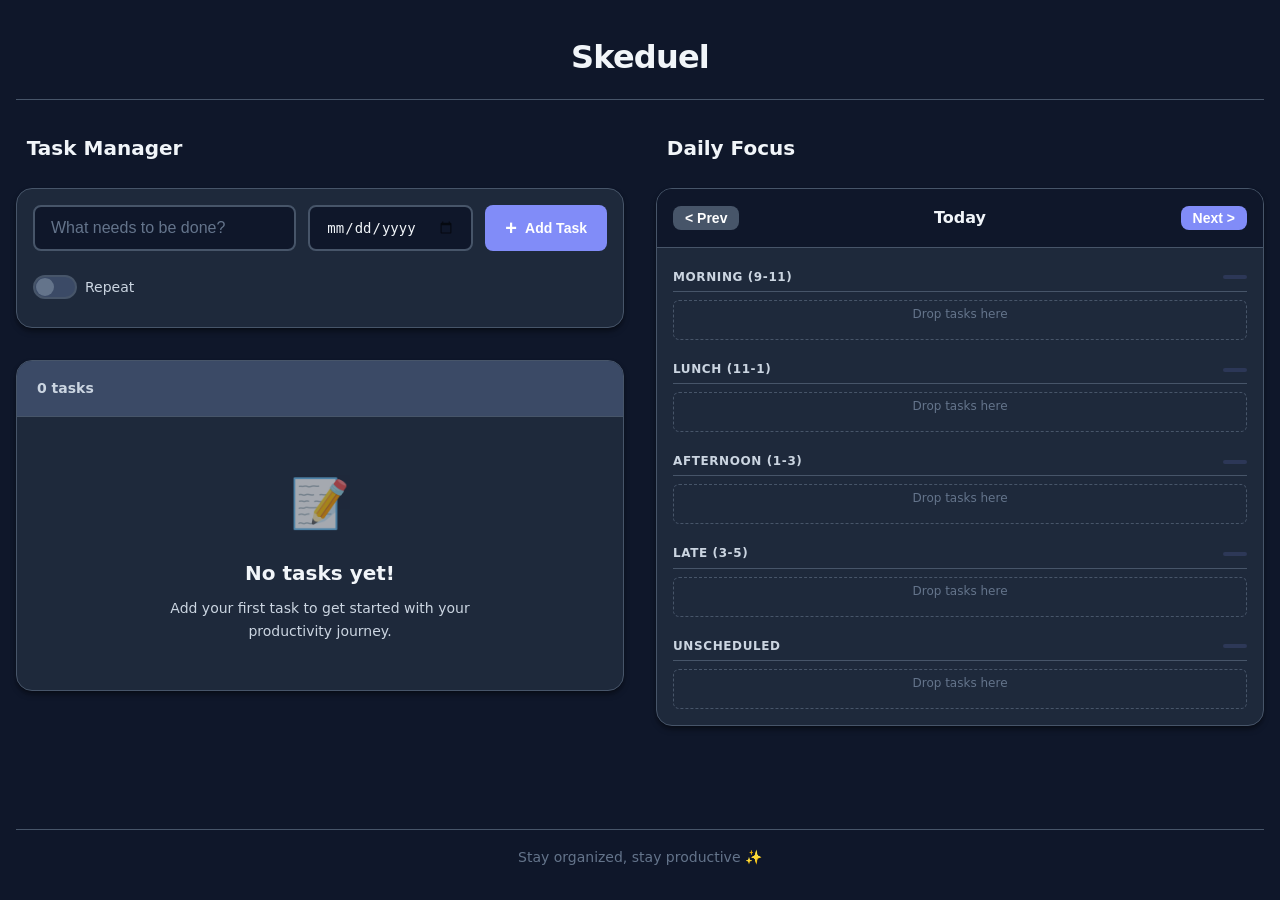
<file: index.html>
<!DOCTYPE html>
<html lang="en">
<head>
    <meta charset="UTF-8">
    <meta name="viewport" content="width=device-width, initial-scale=1.0">
    <title>Skeduel - Task Manager</title>
    <link rel="stylesheet" href="css/styles.css">
</head>
<body>
    <div class="app-container">
        <header class="app-header">
            <div></div>
            <h1 class="app-title">Skeduel</h1>
            <div></div>
        </header>

<main class="main-content">
            <div class="task-column">
                <h2 class="column-header">Task Manager</h2>
                <div class="input-section">
                    <div class="input-wrapper">
                        <input
                            type="text"
                            id="new-task-input"
                            placeholder="What needs to be done?"
                            aria-label="New task input"
                        >
                        <input
                            type="date"
                            id="due-date-input"
                            class="due-date-input"
                            aria-label="Due date (optional)"
                        >
                        <button class="add-btn" onclick="addTask()" aria-label="Add task">
                            <span class="add-icon">+</span>
                            <span class="add-text">Add Task</span>
                        </button>
                        <div class="recurrence-row">
                            <label class="recurrence-toggle">
                                <span class="toggle-switch">
                                    <input type="checkbox" id="recurrence-enabled" onchange="toggleRecurrenceOptions()">
                                    <span class="toggle-slider"></span>
                                </span>
                                <span>Repeat</span>
                            </label>
                            <div id="recurrence-options" class="recurrence-options" style="display: none;">
                                <select id="recurrence-frequency" class="recurrence-select">
                                    <option value="daily">Daily</option>
                                    <option value="weekly" selected>Weekly</option>
                                    <option value="monthly">Monthly</option>
                                    <option value="yearly">Yearly</option>
                                </select>
                                <span class="recurrence-every">every</span>
                                <input type="number" id="recurrence-interval" class="recurrence-interval" value="1" min="1">
                                <span class="expiry-label">Ends:</span>
                                <select id="expiry-type" class="expiry-select" onchange="toggleExpiryInput()">
                                    <option value="none">Never</option>
                                    <option value="date">On date</option>
                                    <option value="count">After</option>
                                </select>
                                <input type="date" id="expiry-date" class="expiry-input" style="display: none;">
                                <input type="number" id="expiry-count" class="expiry-input" placeholder="times" min="1" style="display: none;">
                            </div>
                        </div>
                    </div>
                </div>

                <div class="tasks-section">
                    <div class="tasks-header">
                        <span class="task-count" id="task-count">0 tasks</span>
                        <button class="clear-completed-btn" onclick="clearCompleted()" id="clear-completed" style="display: none;">
                            Clear Completed
                        </button>
                    </div>
                    <ul class="task-list" id="task-list"></ul>
                    <div class="empty-state" id="empty-state">
                        <div class="empty-icon">📝</div>
                        <h3 class="empty-title">No tasks yet!</h3>
                        <p class="empty-description">Add your first task to get started with your productivity journey.</p>
                    </div>
                </div>
            </div>

            <div class="focus-column">
                <h2 class="column-header">Daily Focus</h2>
                <div class="focus-panel">
                    <div class="focus-header">
                        <button class="focus-nav-btn" id="focus-prev">&lt; Prev</button>
                        <span class="focus-date" id="focus-date">Today</span>
                        <button class="focus-nav-btn" id="focus-next">Next &gt;</button>
                    </div>
                    <div class="focus-drop-zone" id="focus-drop-zone"></div>
                </div>
            </div>
        </main>

        <footer class="app-footer">
            <p>Stay organized, stay productive ✨</p>
        </footer>
    </div>

    <div class="modal-overlay" id="modal-overlay">
        <div class="modal">
            <div class="modal-message" id="modal-message"></div>
            <div class="modal-buttons" id="modal-buttons">
                <button class="modal-btn modal-btn-confirm" id="modal-confirm">Confirm</button>
                <button class="modal-btn modal-btn-cancel" id="modal-cancel">Cancel</button>
            </div>
        </div>
    </div>

    <script src="js/data.js" defer></script>
    <script src="js/focusDay.js" defer></script>
    <script src="js/taskList.js" defer></script>
</body>
</html>
</file>
<file: css/styles.css>
/* CSS Custom Properties */
:root {
    --bg-primary: #0f172a;
    --bg-secondary: #1e293b;
    --bg-tertiary: #3b4a66;
    --text-primary: #f1f5f9;
    --text-secondary: #cbd5e1;
    --text-muted: #64748b;
    --accent-primary: #818cf8;
    --accent-secondary: #a5b4fc;
    --accent-hover: #6366f1;
    --border-color: #475569;
    --danger: #f87171;
    --danger-bg: #7f1d1d;
    --success: #4ade80;
    --success-bg: #14532d;
    --shadow-sm: 0 1px 2px 0 rgb(0 0 0 / 0.3);
    --shadow-md: 0 4px 6px -1px rgb(0 0 0 / 0.4), 0 2px 4px -2px rgb(0 0 0 / 0.3);
    --shadow-lg: 0 10px 15px -3px rgb(0 0 0 / 0.4), 0 4px 6px -4px rgb(0 0 0 / 0.3);
    --radius-sm: 6px;
    --radius-md: 8px;
    --radius-lg: 12px;
    --radius-xl: 16px;
    --transition-fast: 150ms ease;
    --transition-normal: 250ms ease;
    --transition-slow: 350ms ease;
}

/* Reset and base styles */
*, *::before, *::after {
    box-sizing: border-box;
    margin: 0;
    padding: 0;
}

body {
    font-family: system-ui, -apple-system, BlinkMacSystemFont, 'Segoe UI', Roboto, 'Helvetica Neue', Arial, sans-serif;
    background-color: var(--bg-primary);
    color: var(--text-primary);
    line-height: 1.6;
    min-height: 100vh;
    transition: background-color var(--transition-normal), color var(--transition-normal);
}

/* App container */
.app-container {
    max-width: 1400px;
    margin: 0 auto;
    padding: 2rem 1rem;
    min-height: 100vh;
    display: flex;
    flex-direction: column;
}

/* Main content with two columns */
.main-content {
    flex: 1;
    display: flex;
    flex-wrap: nowrap;
    gap: 2rem;
}

.task-column {
    flex: 1 1 670px;
    min-width: 0;
    max-width: 670px;
    display: flex;
    flex-direction: column;
}

/* Focus column */
.focus-column {
    flex: 1 1 670px;
    min-width: 0;
    max-width: 670px;
    display: flex;
    flex-direction: column;
}

/* Focus panel */
.focus-panel {
    display: flex;
    flex-direction: column;
    background-color: var(--bg-secondary);
    border-radius: var(--radius-xl);
    box-shadow: var(--shadow-md);
    border: 1px solid var(--border-color);
    overflow: hidden;
}

.focus-header {
    display: flex;
    justify-content: space-between;
    align-items: center;
    padding: 1rem;
    background-color: var(--bg-primary);
    border-bottom: 1px solid var(--border-color);
}

.focus-date {
    flex: 1;
    text-align: center;
    font-weight: 600;
    color: var(--text-primary);
}

.focus-nav-btn {
    flex-shrink: 0;
    background-color: var(--accent-primary);
    color: white;
    border: none;
    font-size: 0.875rem;
    font-weight: 600;
    cursor: pointer;
    padding: 0.25rem 0.75rem;
    border-radius: var(--radius-md);
    transition: all var(--transition-fast);
    white-space: nowrap;
}

.focus-nav-btn:hover {
    background-color: var(--accent-hover);
    transform: translateY(-1px);
    box-shadow: 0 0 12px rgb(129 140 248 / 0.4);
}

.focus-nav-btn:active {
    transform: translateY(0);
}

.focus-nav-btn:disabled {
    background-color: var(--border-color);
    cursor: not-allowed;
    transform: none;
    box-shadow: none;
}

.focus-drop-zone {
    padding: 1rem;
    min-height: 200px;
}

.time-slots-container {
    display: flex;
    flex-direction: column;
    gap: 1rem;
}

.time-slot-section {
    display: flex;
    flex-direction: column;
    gap: 0.5rem;
}

.time-slot-header {
    display: flex;
    align-items: center;
    justify-content: space-between;
    padding: 0.25rem 0;
    border-bottom: 1px solid var(--border-color);
}

.time-slot-label {
    font-size: 0.75rem;
    font-weight: 600;
    color: var(--text-secondary);
    text-transform: uppercase;
    letter-spacing: 0.05em;
}

.time-slot-count {
    font-size: 0.75rem;
    font-weight: 600;
    color: var(--accent-color);
    background-color: rgba(129 140 248 / 0.15);
    padding: 0.125rem 0.5rem;
    border-radius: var(--radius-sm);
    min-width: 1.5rem;
    text-align: center;
}

.time-slot-section .focus-task-list {
    display: flex;
    flex-direction: column;
    gap: 0.5rem;
    min-height: 40px;
    padding: 0.25rem;
    border-radius: var(--radius-sm);
    border: 1px dashed var(--border-color);
    transition: border-color var(--transition-fast), background-color var(--transition-fast);
}

.time-slot-section .focus-task-list.drag-over {
    border-color: var(--accent-color);
    background-color: rgba(129 140 248 / 0.05);
}

.time-slot-section .focus-task-list:empty::after {
    content: 'Drop tasks here';
    display: flex;
    align-items: center;
    justify-content: center;
    height: 100%;
    color: var(--text-muted);
    font-size: 0.75rem;
}

.focus-empty {
    display: flex;
    flex-direction: column;
    align-items: center;
    justify-content: center;
    height: 200px;
    color: var(--text-secondary);
    text-align: center;
}

.focus-empty-icon {
    font-size: 2rem;
    margin-bottom: 0.5rem;
}

.focus-empty-title {
    font-size: 1rem;
    font-weight: 600;
    margin-bottom: 0.25rem;
}

.focus-empty-description {
    font-size: 0.875rem;
}

.focus-task-list {
    display: flex;
    flex-direction: column;
    gap: 0.5rem;
}

.focus-task-card {
    display: flex;
    flex-direction: column;
    gap: 0.5rem;
    background-color: var(--bg-primary);
    padding: 0.75rem;
    border-radius: var(--radius-md);
    border: 1px solid var(--border-color);
}

.focus-task-card.dragging {
    opacity: 0.5;
}

.focus-task-card > .focus-task-title-row {
    display: flex;
    align-items: center;
    justify-content: space-between;
    width: 100%;
}

.focus-task-title {
    color: var(--text-primary);
    font-size: 1rem;
}

.focus-task-title-row {
    display: flex;
    align-items: center;
    justify-content: space-between;
    width: 100%;
    gap: 0.5rem;
}

.focus-task-title-wrapper {
    display: flex;
    align-items: center;
    gap: 0.5rem;
    flex: 1;
}

.focus-task-title.completed {
    text-decoration: line-through;
    color: var(--text-muted);
}

.focus-task-remove {
    background: none;
    border: none;
    color: var(--text-muted);
    font-size: 1.25rem;
    cursor: pointer;
    padding: 0 0.25rem;
    line-height: 1;
}

.focus-task-remove:hover {
    color: var(--danger);
}

.focus-task-move {
    background: none;
    border: none;
    color: var(--text-muted);
    font-size: 1rem;
    cursor: pointer;
    padding: 0 0.25rem;
    line-height: 1;
}

.focus-task-move:hover {
    color: var(--accent-color);
}

.focus-task-move-dropdown {
    position: fixed;
    background-color: var(--bg-secondary);
    border: 1px solid var(--border-color);
    border-radius: var(--radius-md);
    padding: 0.75rem;
    z-index: 1000;
    min-width: 300px;
    box-shadow: var(--shadow-lg);
}

.move-dropdown-header {
    font-size: 1rem;
    font-weight: 600;
    color: var(--text-primary);
    margin-bottom: 0.5rem;
}

.move-dropdown-options {
    display: flex;
    align-items: center;
    gap: 0.5rem;
    flex-wrap: wrap;
    width: 100%;
}

.move-date-btn {
    background-color: var(--bg-primary);
    color: var(--text-primary);
    border: 2px solid var(--border-color);
    border-radius: var(--radius-sm);
    padding: 0.5rem 0.75rem;
    font-size: 1rem;
    font-weight: 500;
    cursor: pointer;
    outline: none;
    height: 38px;
}

.move-date-btn:hover {
    border-color: var(--accent-primary);
}

.move-date-btn:focus,
.move-date-btn.selected {
    border-color: var(--accent-primary);
    box-shadow: 0 0 0 3px rgb(129 140 248 / 0.2);
}

.move-date-btn.selected {
    background-color: var(--accent-primary);
    color: white;
}

.move-date-input {
    background-color: var(--bg-primary);
    color: var(--text-primary);
    border: 2px solid var(--border-color);
    border-radius: var(--radius-sm);
    padding: 0.375rem 0.5rem;
    font-size: 0.75rem;
    font-weight: 500;
    height: 38px;
    outline: none;
    box-sizing: border-box;
    min-width: 130px;
}

.move-date-input:focus {
    border-color: var(--accent-primary);
    box-shadow: 0 0 0 3px rgb(129 140 248 / 0.2);
}

.move-date-input::-webkit-calendar-picker-indicator {
    cursor: pointer;
    opacity: 0.6;
}

.move-confirm-btn,
.move-cancel-btn {
    background: none;
    border: none;
    font-size: 1.25rem;
    cursor: pointer;
    padding: 0.5rem;
    line-height: 1;
    border-radius: var(--radius-sm);
    transition: all var(--transition-fast);
}

.move-confirm-btn {
    color: var(--success);
}

.move-confirm-btn:hover {
    background-color: var(--success);
    color: white;
    box-shadow: 0 0 12px rgb(74 222 128 / 0.5);
}

.move-cancel-btn {
    color: var(--danger);
}

.move-cancel-btn:hover {
    background-color: var(--danger);
    color: white;
    box-shadow: 0 0 12px rgb(248 113 113 / 0.5);
}

.focus-task-note {
    width: 100%;
    background-color: var(--bg-secondary);
    color: var(--text-primary);
    border: 1px solid var(--border-color);
    border-radius: var(--radius-sm);
    padding: 0.5rem;
    font-size: 0.8rem;
    font-family: inherit;
    resize: none;
    overflow-y: hidden;
    box-sizing: border-box;
    min-height: 36px;
}

.focus-task-note::placeholder {
    color: var(--text-muted);
}

.focus-task-note:focus {
    outline: none;
    border-color: var(--accent-color);
}

.note-collapse-icon {
    background: none;
    border: none;
    color: var(--text-muted);
    cursor: pointer;
    font-size: 0.7rem;
    padding: 0.25rem 0.5rem;
    margin-right: 0.25rem;
    transition: color var(--transition-fast);
    flex-shrink: 0;
    display: flex;
    align-items: center;
    gap: 0.25rem;
    border-radius: var(--radius-sm);
}

.note-collapse-icon:hover {
    color: var(--text-primary);
    background-color: var(--bg-secondary);
}

.note-icon-arrow {
    transition: transform var(--transition-fast);
    font-size: 0.6rem;
}

.note-collapse-icon.collapsed .note-icon-arrow {
    transform: rotate(-90deg);
}

.note-collapse-icon.has-note {
    color: var(--accent-color);
}

.note-collapse-icon.has-note:hover {
    color: var(--accent-color);
}

.note-collapse-wrapper {
    overflow: hidden;
    transition: max-height var(--transition-normal), opacity var(--transition-normal);
    max-height: 200px;
    opacity: 1;
}

.note-collapse-wrapper.collapsed {
    max-height: 0;
    opacity: 0;
}

.focus-drop-zone.drag-over {
    background-color: var(--bg-primary);
    border: 2px dashed var(--accent-color);
    border-radius: var(--radius-md);
}

/* Header styles */
.app-header {
    display: flex;
    justify-content: space-between;
    align-items: center;
    margin-bottom: 2rem;
    padding-bottom: 1rem;
    border-bottom: 1px solid var(--border-color);
}

.app-header > div {
    flex: 1;
}

.app-title {
    font-size: 2rem;
    font-weight: 700;
    color: var(--text-primary);
    letter-spacing: -0.025em;
    text-align: center;
}

.column-header {
    font-size: 1.25rem;
    font-weight: 600;
    color: var(--text-primary);
    margin-bottom: 1rem;
    padding-bottom: 0.5rem;
    padding-left: 0.675rem;
    border-bottom: 2px solid var(--accent-color);
    display: inline-block;
}

/* Modal */
.modal-overlay {
    display: none;
    position: fixed;
    top: 0;
    left: 0;
    right: 0;
    bottom: 0;
    background-color: rgba(0, 0, 0, 0.7);
    justify-content: center;
    align-items: center;
    z-index: 1000;
}

.modal-overlay.show {
    display: flex;
}

.modal {
    background-color: var(--bg-secondary);
    border: 1px solid var(--border-color);
    border-radius: var(--radius-xl);
    box-shadow: var(--shadow-lg);
    padding: 1.5rem;
    max-width: 400px;
    text-align: center;
}

.modal-message {
    color: var(--text-primary);
    font-size: 1rem;
    margin-bottom: 1.5rem;
    line-height: 1.5;
}

.modal-buttons {
    display: flex;
    justify-content: center;
    gap: 1rem;
}

.modal-btn {
    padding: 0.625rem 1.25rem;
    border-radius: var(--radius-md);
    font-size: 0.875rem;
    font-weight: 500;
    cursor: pointer;
    transition: all var(--transition-fast);
    border: none;
}

.modal-btn-confirm {
    background-color: var(--danger);
    color: white;
}

.modal-btn-confirm:hover {
    background-color: #ef4444;
}

.modal-btn-cancel {
    background-color: var(--bg-primary);
    color: var(--text-primary);
    border: 1px solid var(--border-color);
}

.modal-btn-cancel:hover {
    background-color: var(--bg-secondary);
}

.modal-overlay.show-only-ok .modal-btn-confirm {
    display: none;
}

/* Input section */
.input-section {
    margin-bottom: 2rem;
}

.input-wrapper {
    display: flex;
    flex-wrap: wrap;
    gap: 0.75rem;
    background-color: var(--bg-secondary);
    padding: 1rem;
    border-radius: var(--radius-xl);
    box-shadow: var(--shadow-md);
    border: 1px solid var(--border-color);
    align-items: flex-start;
}

#new-task-input {
    flex: 1;
    background-color: var(--bg-primary);
    color: var(--text-primary);
    border: 2px solid var(--border-color);
    padding: 0.75rem 1rem;
    border-radius: var(--radius-md);
    font-size: 1rem;
    font-weight: 400;
    transition: all var(--transition-fast);
    outline: none;
    height: 46px;
    box-sizing: border-box;
}

#new-task-input::placeholder {
    color: var(--text-muted);
}

#new-task-input:focus {
    border-color: var(--accent-primary);
    box-shadow: 0 0 0 3px rgb(129 140 248 / 0.2);
}

/* Due date input */
.due-date-input {
    background-color: var(--bg-primary);
    color: var(--text-primary);
    border: 2px solid var(--border-color);
    padding: 0.75rem 1rem;
    border-radius: var(--radius-md);
    font-size: 0.875rem;
    font-weight: 400;
    transition: all var(--transition-fast);
    outline: none;
    min-width: 165px;
    height: 46px;
    box-sizing: border-box;
}

.due-date-input:focus {
    border-color: var(--accent-primary);
    box-shadow: 0 0 0 3px rgb(129 140 248 / 0.2);
}

.due-date-input::-webkit-calendar-picker-indicator {
    cursor: pointer;
    opacity: 0.6;
    transition: opacity var(--transition-fast);
}

.due-date-input::-webkit-calendar-picker-indicator:hover {
    opacity: 1;
}

/* Add button */
.add-btn {
    display: flex;
    align-items: center;
    gap: 0.5rem;
    background-color: var(--accent-primary);
    color: white;
    border: none;
    padding: 0.75rem 1.25rem;
    border-radius: var(--radius-md);
    font-size: 0.875rem;
    font-weight: 600;
    cursor: pointer;
    transition: all var(--transition-fast);
    white-space: nowrap;
    height: 46px;
    box-sizing: border-box;
}

.add-btn:hover {
    background-color: var(--accent-hover);
    transform: translateY(-1px);
    box-shadow: 0 0 16px rgb(129 140 248 / 0.5);
}

.add-btn:active {
    transform: translateY(0);
}

.add-icon {
    font-size: 1.25rem;
    font-weight: 700;
}

/* Toggle switch */
.toggle-switch {
    position: relative;
    display: inline-block;
    width: 44px;
    height: 24px;
    flex-shrink: 0;
}

.toggle-switch input {
    opacity: 0;
    width: 0;
    height: 0;
}

.toggle-slider {
    position: absolute;
    cursor: pointer;
    top: 0;
    left: 0;
    right: 0;
    bottom: 0;
    background-color: var(--bg-tertiary);
    border: 2px solid var(--border-color);
    transition: all var(--transition-fast);
    border-radius: 24px;
}

.toggle-slider::before {
    position: absolute;
    content: "";
    height: 18px;
    width: 18px;
    left: 1px;
    bottom: 1px;
    background-color: var(--text-muted);
    transition: all var(--transition-fast);
    border-radius: 50%;
}

.toggle-switch input:checked + .toggle-slider {
    background-color: var(--accent-primary);
    border-color: var(--accent-primary);
}

.toggle-switch input:checked + .toggle-slider::before {
    transform: translateX(20px);
    background-color: white;
}

.toggle-switch input:focus + .toggle-slider {
    box-shadow: 0 0 0 3px rgb(129 140 248 / 0.2);
}

/* Recurrence row */
.recurrence-row {
    display: flex;
    align-items: center;
    gap: 1rem;
    padding: 0.75rem 0;
    flex-wrap: wrap;
}

.recurrence-toggle {
    display: flex;
    align-items: center;
    gap: 0.5rem;
    cursor: pointer;
    font-size: 0.875rem;
    font-weight: 500;
    color: var(--text-secondary);
}

.recurrence-options {
    display: none;
    align-items: center;
    gap: 0.5rem;
    flex-wrap: wrap;
}

.recurrence-select {
    background-color: var(--bg-primary);
    color: var(--text-primary);
    border: 1px solid var(--border-color);
    padding: 0.375rem 0.5rem;
    border-radius: var(--radius-sm);
    font-size: 0.875rem;
    cursor: pointer;
}

.recurrence-every {
    font-size: 0.875rem;
    color: var(--text-secondary);
}

.recurrence-interval {
    background-color: var(--bg-primary);
    color: var(--text-primary);
    border: 1px solid var(--border-color);
    padding: 0.375rem 0.5rem;
    border-radius: var(--radius-sm);
    font-size: 0.875rem;
    width: 55px;
}

.expiry-label {
    font-size: 0.875rem;
    color: var(--text-secondary);
    font-weight: 500;
    margin-left: 0.5rem;
}

.expiry-select {
    background-color: var(--bg-primary);
    color: var(--text-primary);
    border: 1px solid var(--border-color);
    padding: 0.375rem 0.5rem;
    border-radius: var(--radius-sm);
    font-size: 0.875rem;
    cursor: pointer;
    width: 90px;
}

.expiry-input {
    background-color: var(--bg-primary);
    color: var(--text-primary);
    border: 1px solid var(--border-color);
    padding: 0.375rem 0.5rem;
    border-radius: var(--radius-sm);
    font-size: 0.875rem;
    width: 145px;
}

/* Recurrence icon in task */
.recurrence-icon {
    font-size: 0.75rem;
    margin-left: 0.25rem;
    display: inline-block;
    vertical-align: middle;
}

/* Focus indicator in task */
.focus-indicator {
    font-size: 0.75rem;
    margin-left: 0.25rem;
    color: var(--accent-color);
    font-weight: 500;
    display: inline-block;
    vertical-align: middle;
    background: none;
    border: none;
    padding: 0;
    cursor: pointer;
}

.focus-indicator:hover {
    text-decoration: underline;
}

.focus-task-card.highlight {
    animation: focus-highlight 1.5s ease-out;
}

@keyframes focus-highlight {
    0%, 100% {
        box-shadow: none;
        background-color: transparent;
    }
    25%, 75% {
        box-shadow: 0 0 20px var(--accent-color), 0 0 40px var(--accent-color);
        background-color: rgba(129, 140, 248, 0.3);
    }
    50% {
        box-shadow: none;
        background-color: transparent;
    }
}

.focus-task-due-date {
    font-size: 0.75rem;
    color: var(--text-secondary);
    margin-left: 0.5rem;
}

.task-content {
    flex: 1;
    display: flex;
    flex-direction: column;
    gap: 0.25rem;
    align-items: flex-start;
}

.task-content:has(.recurrence-icon) {
    flex-direction: row;
    flex-wrap: wrap;
    align-items: center;
}

.task-content:has(.due-date) {
    flex-direction: row;
    flex-wrap: wrap;
    align-items: center;
    gap: 0.5rem;
}

/* Recurrence edit checkbox */
.recurrence-edit-checkbox {
    opacity: 0;
    width: 0;
    height: 0;
}

.recurrence-edit-toggle {
    display: flex;
    align-items: center;
}

.recurrence-edit-toggle .toggle-switch {
    width: 36px;
    height: 20px;
}

.recurrence-edit-toggle .toggle-slider::before {
    height: 14px;
    width: 14px;
}

.recurrence-edit-toggle .toggle-switch input:checked + .toggle-slider::before {
    transform: translateX(16px);
}

.recurrence-edit-label {
    font-size: 0.75rem;
    font-weight: 500;
    margin-right: 2px;
}

.recurrence-edit-row {
    display: flex;
    align-items: center;
    gap: 0.375rem;
    flex-wrap: wrap;
    width: 100%;
}

.recurrence-edit-frequency {
    background-color: var(--bg-primary);
    color: var(--text-primary);
    border: 1px solid var(--border-color);
    padding: 0.25rem 0.375rem;
    border-radius: var(--radius-sm);
    font-size: 0.75rem;
    width: 90px;
}

.recurrence-edit-interval {
    background-color: var(--bg-primary);
    color: var(--text-primary);
    border: 1px solid var(--border-color);
    padding: 0.25rem 0.375rem;
    border-radius: var(--radius-sm);
    font-size: 0.75rem;
    width: 40px;
}

.recurrence-edit-expiry-label {
    font-size: 0.75rem;
    color: var(--text-secondary);
    margin-left: 0.25rem;
}

.recurrence-edit-expiry-type {
    background-color: var(--bg-primary);
    color: var(--text-primary);
    border: 1px solid var(--border-color);
    padding: 0.25rem 0.375rem;
    border-radius: var(--radius-sm);
    font-size: 0.75rem;
    width: 70px;
}

.recurrence-edit-expiry-date {
    background-color: var(--bg-primary);
    color: var(--text-primary);
    border: 1px solid var(--border-color);
    padding: 0.25rem 0.375rem;
    border-radius: var(--radius-sm);
    font-size: 0.75rem;
    width: 125px;
}

.recurrence-edit-expiry-count {
    background-color: var(--bg-primary);
    color: var(--text-primary);
    border: 1px solid var(--border-color);
    padding: 0.25rem 0.375rem;
    border-radius: var(--radius-sm);
    font-size: 0.75rem;
    width: 125px;
}

/* Tasks section */
.tasks-section {
    background-color: var(--bg-secondary);
    border-radius: var(--radius-xl);
    box-shadow: var(--shadow-md);
    border: 1px solid var(--border-color);
    overflow: hidden;
}

.tasks-header {
    display: flex;
    justify-content: space-between;
    align-items: center;
    padding: 1rem 1.25rem;
    background-color: var(--bg-tertiary);
    border-bottom: 1px solid var(--border-color);
    flex-wrap: wrap;
    gap: 0.75rem;
}

/* Sorting controls */
.sorting-controls {
    display: flex;
    align-items: center;
    gap: 0.5rem;
}

.sort-label {
    font-size: 0.875rem;
    font-weight: 500;
    color: var(--text-secondary);
}

.sort-select {
    background-color: var(--bg-secondary);
    color: var(--text-primary);
    border: 1px solid var(--border-color);
    padding: 0.375rem 0.75rem;
    border-radius: var(--radius-sm);
    font-size: 0.875rem;
    font-weight: 500;
    cursor: pointer;
    transition: all var(--transition-fast);
    outline: none;
}

.sort-select:hover {
    border-color: var(--accent-primary);
}

.sort-select:focus {
    border-color: var(--accent-primary);
    box-shadow: 0 0 0 2px rgb(129 140 248 / 0.2);
}

/* Date headers */
.date-header {
    display: flex;
    align-items: center;
    justify-content: space-between;
    padding: 0.75rem 1.25rem;
    background-color: var(--bg-tertiary);
    border-bottom: 2px solid var(--accent-primary);
    cursor: pointer;
    user-select: none;
    transition: all var(--transition-fast);
    position: relative;
}

.date-header:hover {
    background-color: var(--bg-secondary);
}

.date-header-title {
    font-size: 0.9375rem;
    font-weight: 600;
    color: var(--text-primary);
    display: flex;
    align-items: center;
    gap: 0.5rem;
    flex-shrink: 0;
}

.date-header-count {
    position: absolute;
    left: 50%;
    transform: translateX(-50%);
    font-size: 0.75rem;
    font-weight: 500;
    color: var(--text-secondary);
    background-color: var(--bg-secondary);
    padding: 0.125rem 0.5rem;
    border-radius: var(--radius-sm);
}

.date-header-icon {
    font-size: 0.75rem;
    color: var(--text-secondary);
    transition: transform var(--transition-fast);
    flex-shrink: 0;
}

.date-header.collapsed .date-header-icon {
    transform: rotate(-90deg);
}

.date-header.overdue {
    background-color: rgba(220, 38, 38, 0.15);
    border-bottom-color: #ef4444;
}

.date-header.overdue .date-header-title {
    color: #f87171;
}

.date-header.today {
    background-color: rgba(234 179 8 / 0.15);
    border-bottom-color: #fbbf24;
}

.date-header.today .date-header-title {
    color: #fbbf24;
}

/* Collapsible task groups */
.task-group {
    overflow: hidden;
    transition: max-height var(--transition-normal);
}

.task-group.collapsed {
    max-height: 0 !important;
}

.task-count {
    font-size: 0.875rem;
    font-weight: 600;
    color: var(--text-secondary);
}

.clear-completed-btn {
    background-color: transparent;
    color: var(--text-muted);
    border: 1px solid var(--border-color);
    padding: 0.375rem 0.75rem;
    border-radius: var(--radius-sm);
    font-size: 0.75rem;
    font-weight: 500;
    cursor: pointer;
    transition: all var(--transition-fast);
}

.clear-completed-btn:hover {
    background-color: var(--bg-secondary);
    color: var(--text-secondary);
    border-color: var(--text-muted);
}

/* Task list */
.task-list {
    list-style: none;
    padding: 0;
    margin: 0;
}

.task-item {
    display: flex;
    align-items: center;
    padding: 1rem 1.25rem;
    border-bottom: 1px solid var(--border-color);
    transition: all var(--transition-fast);
    gap: 0.75rem;
}

.task-item:last-child {
    border-bottom: none;
}

.task-item:hover {
    background-color: var(--bg-tertiary);
}

/* Custom checkbox */
.task-checkbox {
    appearance: none;
    width: 1.25rem;
    height: 1.25rem;
    border: 2px solid var(--border-color);
    border-radius: var(--radius-sm);
    background-color: var(--bg-primary);
    cursor: pointer;
    transition: all var(--transition-fast);
    position: relative;
    flex-shrink: 0;
}

.task-checkbox:checked {
    background-color: var(--accent-primary);
    border-color: var(--accent-primary);
}

.task-checkbox:checked::after {
    content: '✓';
    position: absolute;
    top: 50%;
    left: 50%;
    transform: translate(-50%, -50%);
    color: white;
    font-size: 0.75rem;
    font-weight: 700;
}

.task-checkbox:hover {
    border-color: var(--accent-primary);
    box-shadow: 0 0 0 3px rgb(129 140 248 / 0.2);
}

/* Task content container */
.task-content {
    flex: 1;
    display: flex;
    flex-direction: column;
    gap: 0.25rem;
}

/* Task text */
.task-text {
    font-size: 1rem;
    color: var(--text-primary);
    transition: all var(--transition-fast);
    word-break: break-word;
}

.task-text.completed {
    text-decoration: line-through;
    color: var(--text-muted);
}

/* Due date display */
.due-date {
    font-size: 0.75rem;
    color: var(--text-secondary);
    font-weight: 500;
    display: flex;
    align-items: center;
    gap: 0.25rem;
}

.due-date::before {
    content: '📅';
    font-size: 0.625rem;
}

.due-date.overdue {
    color: #f87171;
    font-weight: 600;
}

/* Overdue task styling */
.task-item.overdue {
    background-color: rgba(220, 38, 38, 0.1);
    border-left: 3px solid #f87171;
}

.task-item.overdue:hover {
    background-color: rgba(220, 38, 38, 0.2);
}

/* Task actions container */
.task-actions {
    display: flex;
    gap: 0.25rem;
    opacity: 0;
    transition: opacity var(--transition-fast);
}

.task-item:hover .task-actions {
    opacity: 1;
}

/* Edit button */
.edit-btn {
    background-color: transparent;
    color: var(--text-muted);
    border: none;
    width: 2.25rem;
    height: 2.25rem;
    border-radius: var(--radius-md);
    cursor: pointer;
    font-size: 1rem;
    font-weight: 600;
    transition: all var(--transition-fast);
    display: flex;
    align-items: center;
    justify-content: center;
}

.edit-btn:hover {
    background-color: var(--accent-primary);
    color: #fff;
    box-shadow: 0 0 12px rgb(129 140 248 / 0.5);
}

/* Delete button */
.delete-btn {
    background-color: transparent;
    color: var(--text-muted);
    border: none;
    width: 2.25rem;
    height: 2.25rem;
    border-radius: var(--radius-md);
    cursor: pointer;
    font-size: 1rem;
    font-weight: 600;
    transition: all var(--transition-fast);
    display: flex;
    align-items: center;
    justify-content: center;
}

.task-item:hover .delete-btn {
    opacity: 1;
}

.delete-btn:hover {
    background-color: var(--danger);
    color: #fff;
    box-shadow: 0 0 12px rgb(248 113 113 / 0.5);
}

/* Save and Cancel buttons */
.save-btn,
.cancel-btn {
    background-color: transparent;
    border: none;
    width: 2.25rem;
    height: 2.25rem;
    border-radius: var(--radius-md);
    cursor: pointer;
    font-size: 1rem;
    font-weight: 600;
    transition: all var(--transition-fast);
    display: flex;
    align-items: center;
    justify-content: center;
}

.save-btn {
    color: var(--success);
}

.save-btn:hover {
    background-color: var(--success);
    color: #fff;
    box-shadow: 0 0 12px rgb(74 222 128 / 0.5);
}

.cancel-btn {
    color: var(--danger);
}

.cancel-btn:hover {
    background-color: var(--danger);
    color: #fff;
    box-shadow: 0 0 12px rgb(248 113 113 / 0.5);
}

/* Edit mode input styles */
.task-content.editing {
    flex: 1;
    display: flex;
    flex-direction: column;
    gap: 0.5rem;
    width: 100%;
}

.task-edit-row {
    display: flex;
    align-items: center;
    gap: 0.5rem;
    flex-wrap: wrap;
    width: 100%;
}

.task-edit-row:last-of-type {
    margin-top: 0.25rem;
}

.edit-input {
    flex: 1;
    background-color: var(--bg-primary);
    color: var(--text-primary);
    border: 2px solid var(--accent-primary);
    padding: 0.5rem;
    border-radius: var(--radius-sm);
    font-size: 1rem;
    font-weight: 400;
    outline: none;
    height: 38px;
    box-sizing: border-box;
    min-width: 100px;
}

.edit-input:focus {
    box-shadow: 0 0 0 3px rgb(129 140 248 / 0.2);
}

.edit-due-date-wrapper {
    display: flex;
    align-items: center;
}

.edit-due-date-input {
    background-color: var(--bg-primary);
    color: var(--text-primary);
    border: 2px solid var(--border-color);
    padding: 0.375rem 0.5rem;
    border-radius: var(--radius-sm);
    font-size: 0.75rem;
    font-weight: 500;
    outline: none;
    height: 38px;
    box-sizing: border-box;
    min-width: 130px;
}

.edit-due-date-input:focus {
    border-color: var(--accent-primary);
    box-shadow: 0 0 0 3px rgb(129 140 248 / 0.2);
}

.edit-due-date-input::-webkit-calendar-picker-indicator {
    cursor: pointer;
    opacity: 0.6;
}

.due-date-edit-wrapper {
    display: flex;
    align-items: center;
}

/* Empty state */
.empty-state {
    padding: 3rem 2rem;
    text-align: center;
    display: none;
}

.empty-state.show {
    display: block;
}

.empty-icon {
    font-size: 3rem;
    margin-bottom: 1rem;
    opacity: 0.6;
}

.empty-title {
    font-size: 1.25rem;
    font-weight: 600;
    color: var(--text-primary);
    margin-bottom: 0.5rem;
}

.empty-description {
    font-size: 0.875rem;
    color: var(--text-secondary);
    max-width: 300px;
    margin: 0 auto;
}

/* Footer */
.app-footer {
    margin-top: 2rem;
    padding-top: 1rem;
    border-top: 1px solid var(--border-color);
    text-align: center;
}

.app-footer p {
    font-size: 0.875rem;
    color: var(--text-muted);
    font-weight: 500;
}

/* Responsive design */
@media (max-width: 900px) {
    .main-content {
        flex-direction: column;
    }

    .focus-column {
        width: 100%;
        order: -1;
    }
}

@media (max-width: 640px) {
    .app-container {
        padding: 1rem;
    }

    .app-header {
        flex-direction: column;
        gap: 1rem;
        text-align: center;
    }

    .app-title {
        font-size: 1.75rem;
    }

    .input-wrapper {
        flex-direction: column;
        padding: 0.75rem;
    }

    #new-task-input {
        min-width: 100%;
    }

    .due-date-input {
        min-width: 100%;
    }

    .add-btn {
        justify-content: center;
    }

    .tasks-header {
        flex-direction: column;
        gap: 0.75rem;
        text-align: center;
    }

    .task-item {
        padding: 0.875rem 1rem;
    }

    .task-actions {
        opacity: 1;
    }
}

/* Animations */
@keyframes fadeIn {
    from {
        opacity: 0;
        transform: translateY(10px);
    }
    to {
        opacity: 1;
        transform: translateY(0);
    }
}

.task-item {
    animation: fadeIn 0.3s ease;
}

/* Focus styles for accessibility */
button:focus-visible,
input:focus-visible {
    outline: 2px solid var(--accent-primary);
    outline-offset: 2px;
}

/* High contrast mode support */
@media (prefers-contrast: high) {
    :root {
        --border-color: #ffffff;
    }
}

/* Reduced motion support */
@media (prefers-reduced-motion: reduce) {
    *,
    *::before,
    *::after {
        animation-duration: 0.01ms !important;
        animation-iteration-count: 1 !important;
        transition-duration: 0.01ms !important;
    }
}

/* Drag and drop styles */
.task-item {
    cursor: grab;
}

.task-item.editing-mode {
    cursor: default;
}

.task-item.editing-mode::before {
    display: none;
}

.task-item:active {
    cursor: grabbing;
}

.task-item.dragging {
    opacity: 0.5;
    background-color: var(--bg-tertiary);
    transform: scale(1.02);
    box-shadow: var(--shadow-lg);
    z-index: 1000;
}

.task-item.drag-over {
    border-top: 3px solid var(--accent-primary);
    background-color: var(--bg-tertiary);
}

/* Visual indicator for drag handle */
.task-item::before {
    content: '⋮⋮';
    position: absolute;
    left: 0.5rem;
    top: 50%;
    transform: translateY(-50%);
    color: var(--text-muted);
    font-size: 0.75rem;
    opacity: 0;
    transition: opacity var(--transition-fast);
}

.task-item {
    position: relative;
    padding-left: 1.5rem;
}

.task-item:hover::before {
    opacity: 1;
}

/* Drag and drop styles */
.task-item.dragging {
    box-shadow: var(--shadow-lg);
}
</file>
